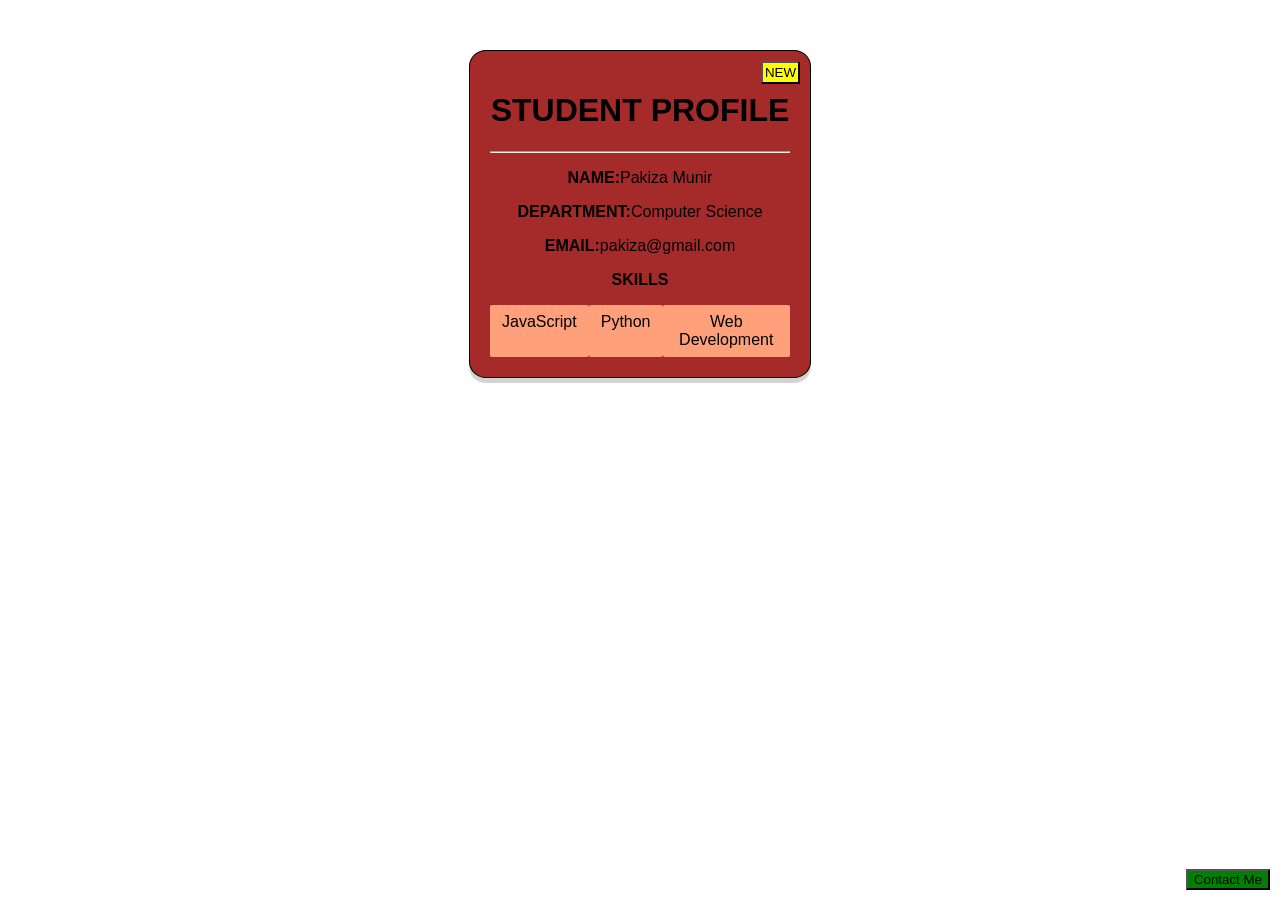
<file: lab3.html>
<!DOCTYPE html>
<html lang="en">
    <head>
        <meta charset="UTF-8">
        <meta name="viewport" content="width=device-width,initial-scale=1.0"> 
        <title>student profile</title>
        <link rel="stylesheet" href="lab3.css">
    </head>
    <body>
        <div class="profile">
            <h1>STUDENT PROFILE</h1><hr>
            <button class="badge">NEW</button>
            <p><strong>NAME:</strong>Pakiza Munir</p>
            <p><strong>DEPARTMENT:</strong>Computer Science</p>
            <p><strong>EMAIL:</strong>pakiza@gmail.com</p>
               <p><strong>SKILLS</strong>
                <div class="skills">
                <span>JavaScript</span>
                <span>Python</span>
                <span>Web Development</span>
            </div>
            </div>
        </div>
    <button class="contact">Contact Me</button>

    </body>
</html>
</file>
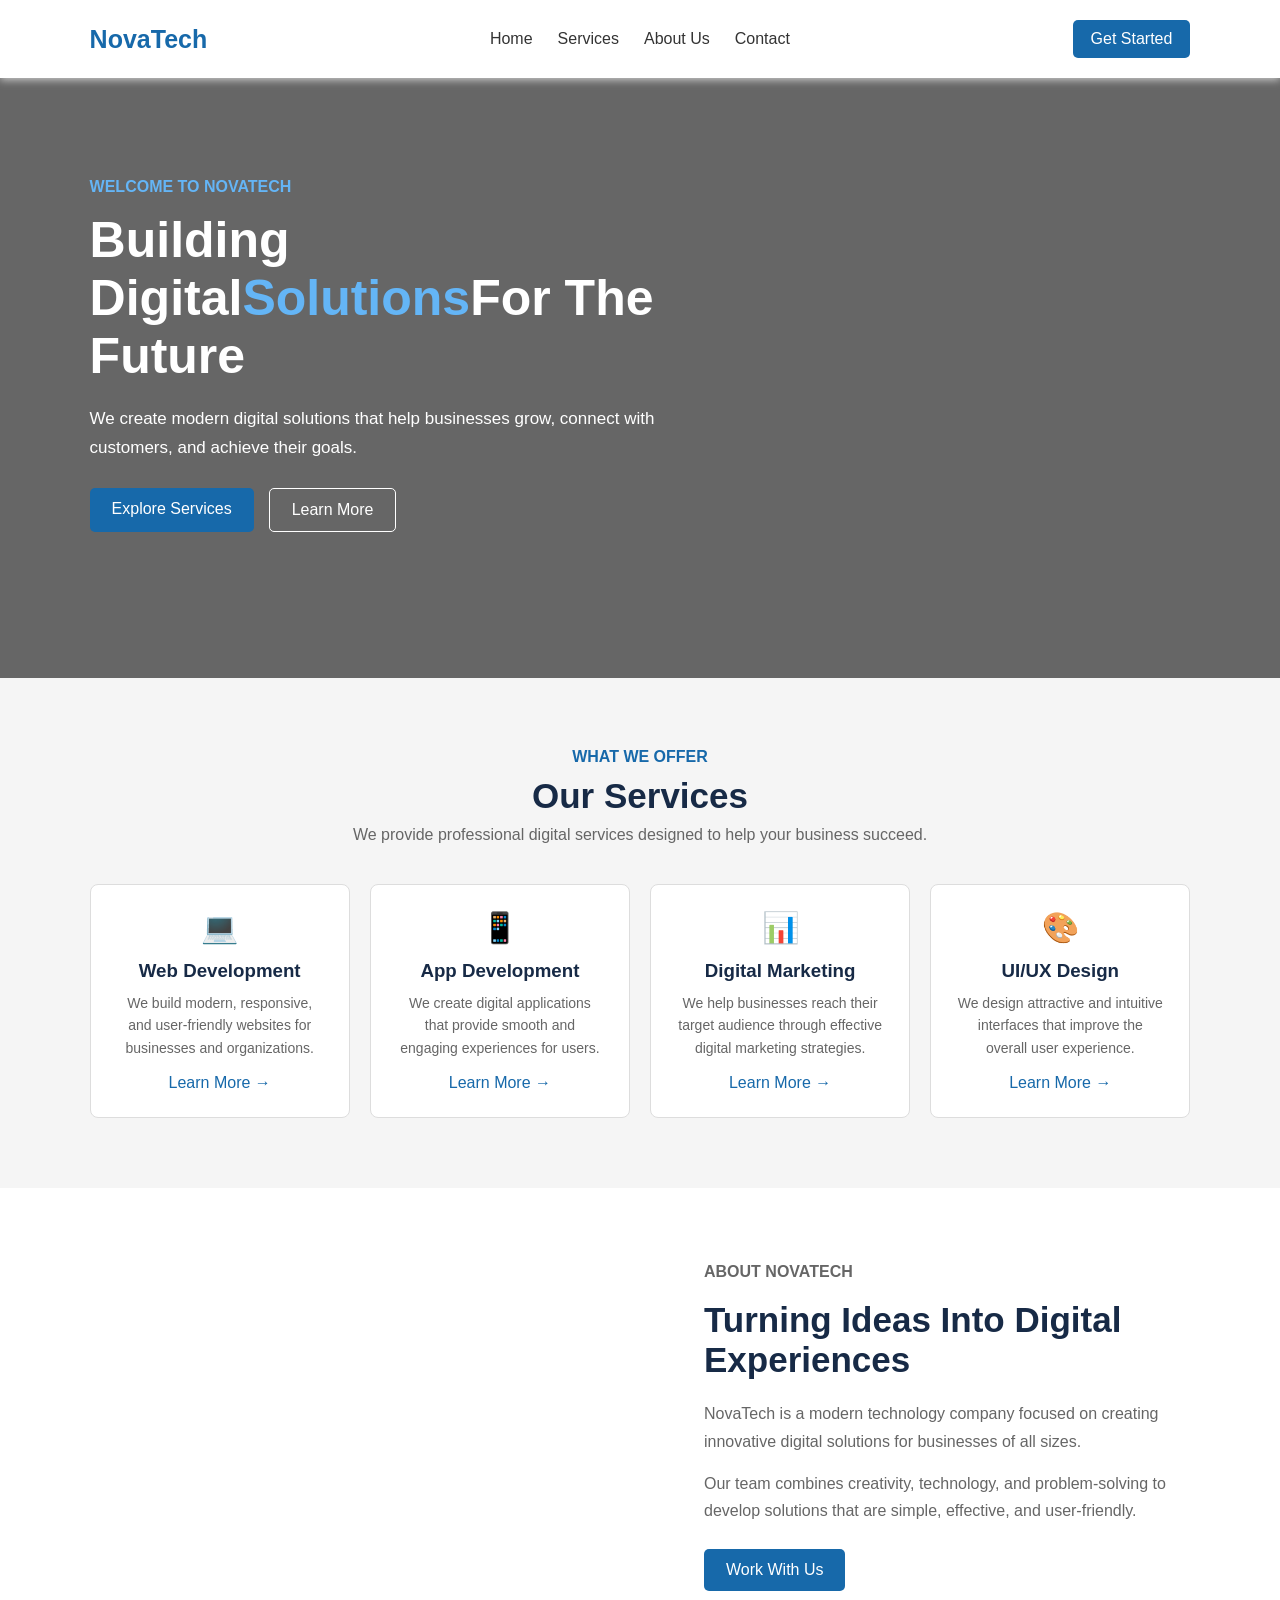
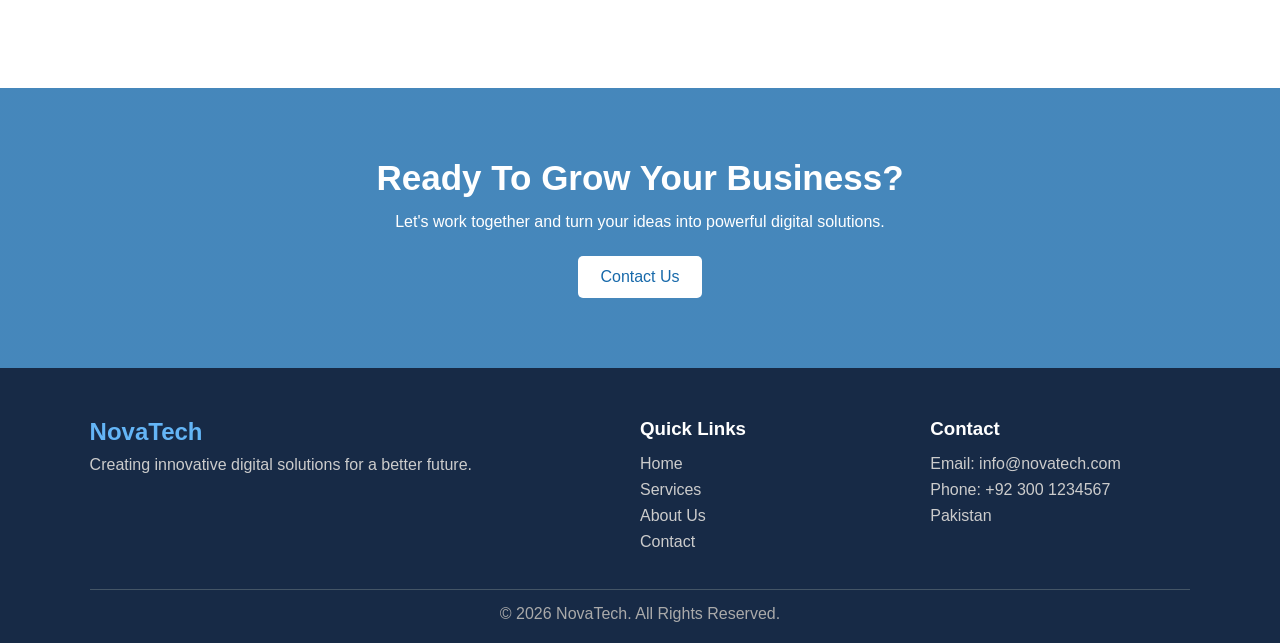
<file: task2.html>
<!DOCTYPE html>
<html lang="en">
<head>
    <meta charset="UTF-8">
    <meta name="viewport" content="width=device-width, initial-scale=1.0">
    <title>NovaTech - Modern Company</title>
    <link rel="stylesheet" href="task2.css">
</head>
<body>
    <nav class="navbar">
        <div class="logo">NovaTech</div>
        <ul class="nav-links">
            <li><a href="#home">Home</a></li>
            <li><a href="#services">Services</a></li>
            <li><a href="#about">About Us</a></li>
            <li><a href="#contact">Contact</a></li>
        </ul>
        <a href="#contact" class="nav-button">Get Started</a>
    </nav>
    <section id="home" class="hero">
        <div class="hero-content">
            <p class="small-heading">WELCOME TO NOVATECH</p>
            <h1>Building Digital<span>Solutions</span>For The Future</h1>
            <p class="hero-text">
                We create modern digital solutions that help businesses
                grow, connect with customers, and achieve their goals.
            </p>
            <div class="hero-buttons">
                <a href="#services" class="btn primary-btn">Explore Services</a>
                <a href="#about" class="btn secondary-btn">Learn More</a>
            </div>
        </div>
    </section>
    <section id="services" class="services">
        <div class="section-heading">
            <p>WHAT WE OFFER</p>
            <h2>Our Services</h2>
            <span>
                We provide professional digital services designed
                to help your business succeed.
            </span>
        </div>
        <div class="service-container">
            <div class="service-card">
                <div class="service-icon">
                    💻
                </div>
                <h3>Web Development</h3>
                <p>We build modern, responsive, and user-friendly websites for businesses and organizations.
                </p>
                <a href="#">Learn More →</a>
            </div>
            <div class="service-card">
                <div class="service-icon">📱</div>
                <h3>App Development</h3>
                <p>
                    We create digital applications that provide
                    smooth and engaging experiences for users.
                </p>
                <a href="#">Learn More →</a>
            </div>
            <div class="service-card">
                <div class="service-icon">📊</div>
                <h3>Digital Marketing</h3>
                <p>
                    We help businesses reach their target audience
                    through effective digital marketing strategies.
                </p>
                <a href="#">Learn More →</a>
            </div>
            <div class="service-card">
                <div class="service-icon">🎨</div>
                <h3>UI/UX Design</h3>
                <p>
                    We design attractive and intuitive interfaces
                    that improve the overall user experience.
                </p>
                <a href="#">Learn More →</a>
            </div>
        </div>
    </section>
    <section id="about" class="about">
        <div class="about-image"></div>
        <div class="about-content">
            <p class="section-label">ABOUT NOVATECH</p>
            <h2>
                Turning Ideas Into
                Digital Experiences
            </h2>
            <p>
                NovaTech is a modern technology company focused on
                creating innovative digital solutions for businesses
                of all sizes.
            </p>
            <p>
                Our team combines creativity, technology, and
                problem-solving to develop solutions that are
                simple, effective, and user-friendly.
            </p>
            <a href="#contact" class="btn primary-btn">
                Work With Us
            </a>
        </div>
    </section>
    <section class="cta" id="contact">
        <div class="cta-content">
            <h2>
                Ready To Grow Your Business?
            </h2>
            <p>
                Let's work together and turn your ideas into
                powerful digital solutions.
            </p>
            <a href="mailto:info@novatech.com" class="btn cta-btn">Contact Us</a>
        </div>
    </section>
    <footer>
        <div class="footer-container">
            <div class="footer-about">
                <h2>NovaTech</h2>
                <p>
                    Creating innovative digital solutions
                    for a better future.
                </p>
            </div>
            <div class="footer-links">
                <h3>Quick Links</h3>
                <a href="#home">Home</a>
                <a href="#services">Services</a>
                <a href="#about">About Us</a>
                <a href="#contact">Contact</a>
            </div>
            <div class="footer-contact">
                <h3>Contact</h3>
                <p>Email: info@novatech.com</p>
                <p>Phone: +92 300 1234567</p>
                <p>Pakistan</p>
            </div>
        </div>
        <div class="copyright">
            <p>
                © 2026 NovaTech. All Rights Reserved.
            </p>
        </div>
    </footer>
</body>
</html>
</file>
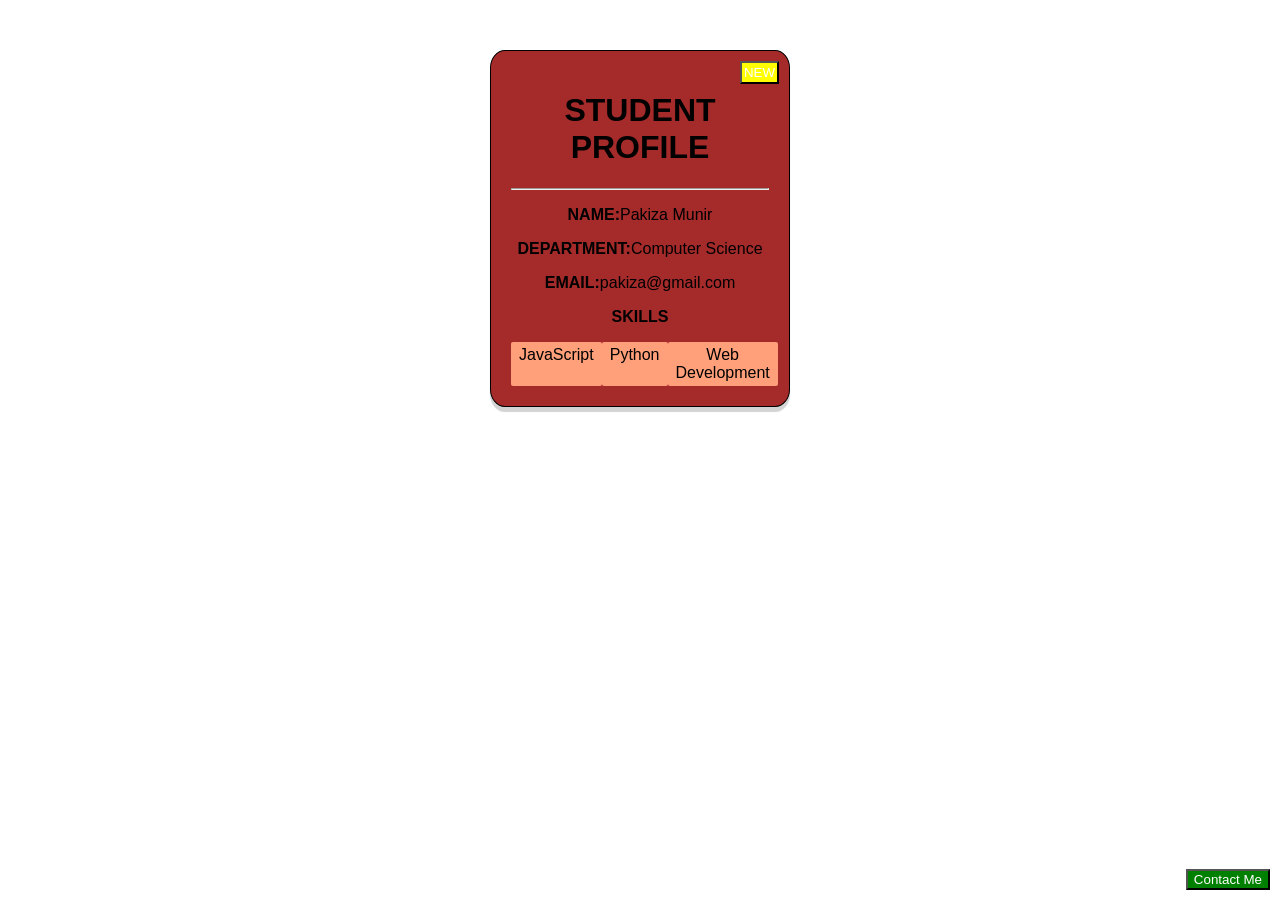
<file: lab3/lab3.html>
<!DOCTYPE html>
<html lang="en">
    <head>
        <meta charset="UTF-8">
        <meta name="viewport" content="width=device-width,initial-scale=1.0"> 
        <title>student profile</title>
        <link rel="stylesheet" href="lab3.css">
    </head>
    <body>
        <div class="profile">
            <h1>STUDENT PROFILE</h1><hr>
            <button class="badge">NEW</button>
            <p><strong>NAME:</strong>Pakiza Munir</p>
            <p><strong>DEPARTMENT:</strong>Computer Science</p>
            <p><strong>EMAIL:</strong>pakiza@gmail.com</p>
               <p><strong>SKILLS</strong>
            <div class="skills">
                <span>JavaScript</span>
                <span>Python</span>
                <span>Web Development</span>
            </div>
        </div>
    <button class="contact">Contact Me</button>

    </body>
</html>
</file>
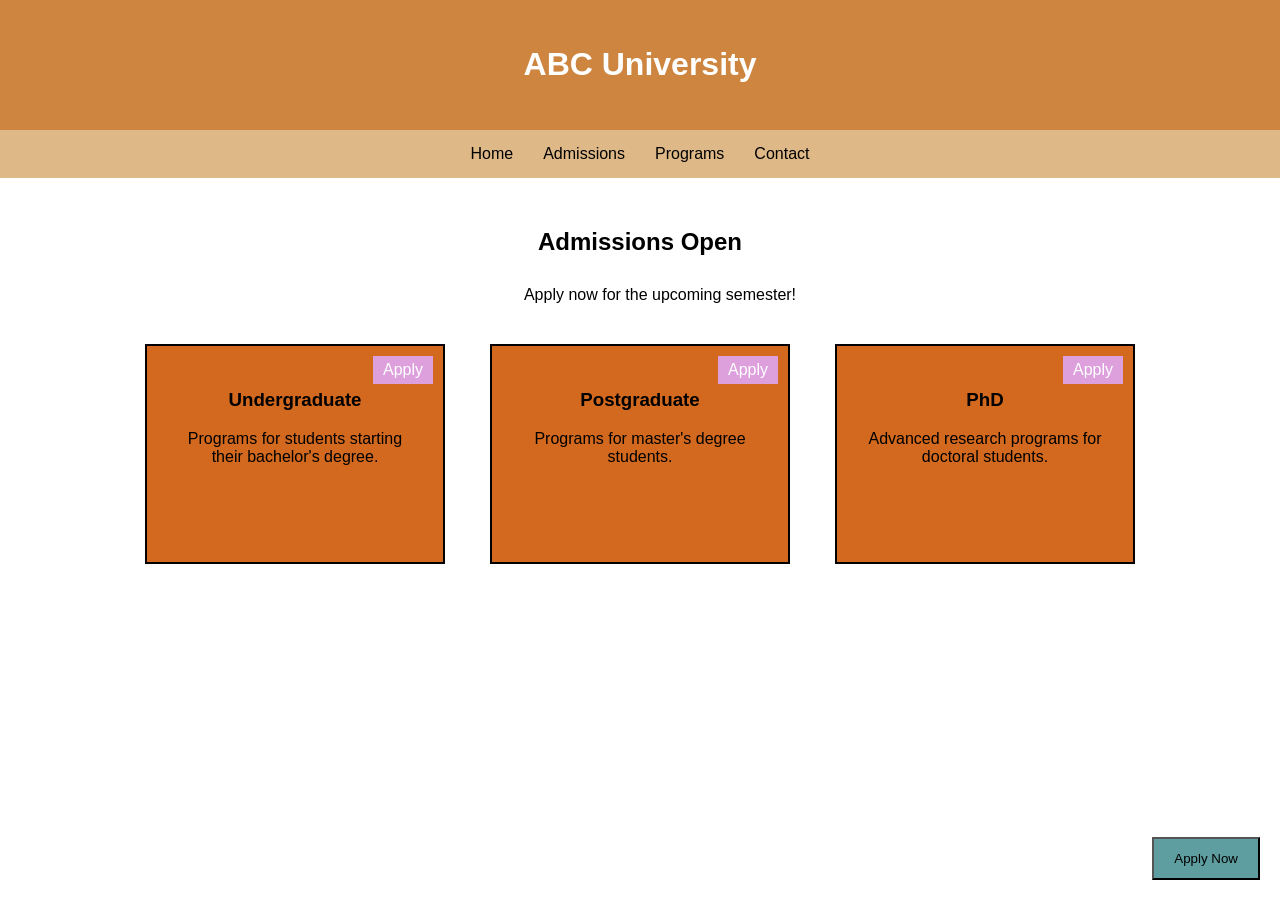
<file: lab3task2/task2.html>
<!DOCTYPE html>
<html>
<head>
    <meta charset="UTF-8">
    <meta name="viewport" content="width=device-width,initial-scale=1.0"> 
    <title>University Admission</title>
    <link rel="stylesheet" href="task2.css">
</head>
<body>
    <header>
        <h1>ABC University</h1>
    </header>
    <nav>
        <a href="#">Home</a>
        <a href="#">Admissions</a>
        <a href="#">Programs</a>
        <a href="#">Contact</a>
    </nav>
    <section class="admission">
        <h2>Admissions Open</h2>
        <p class="moving-text">
            Apply now for the upcoming semester!
        </p>
        <div class="cards">
            <div class="card">
                <span class="apply-badge">Apply</span>
                <h3>Undergraduate</h3>
                <p>Programs for students starting their bachelor's degree.</p>
            </div>
            <div class="card">
                <span class="apply-badge">Apply</span>
                <h3>Postgraduate</h3>
                <p>Programs for master's degree students.</p>
            </div>
            <div class="card">
                <span class="apply-badge">Apply</span>
                <h3>PhD</h3>
                <p>Advanced research programs for doctoral students.</p>
            </div>
        </div>
    </section>
    <button class="apply-now">Apply Now</button>
</body>
</html>
</file>
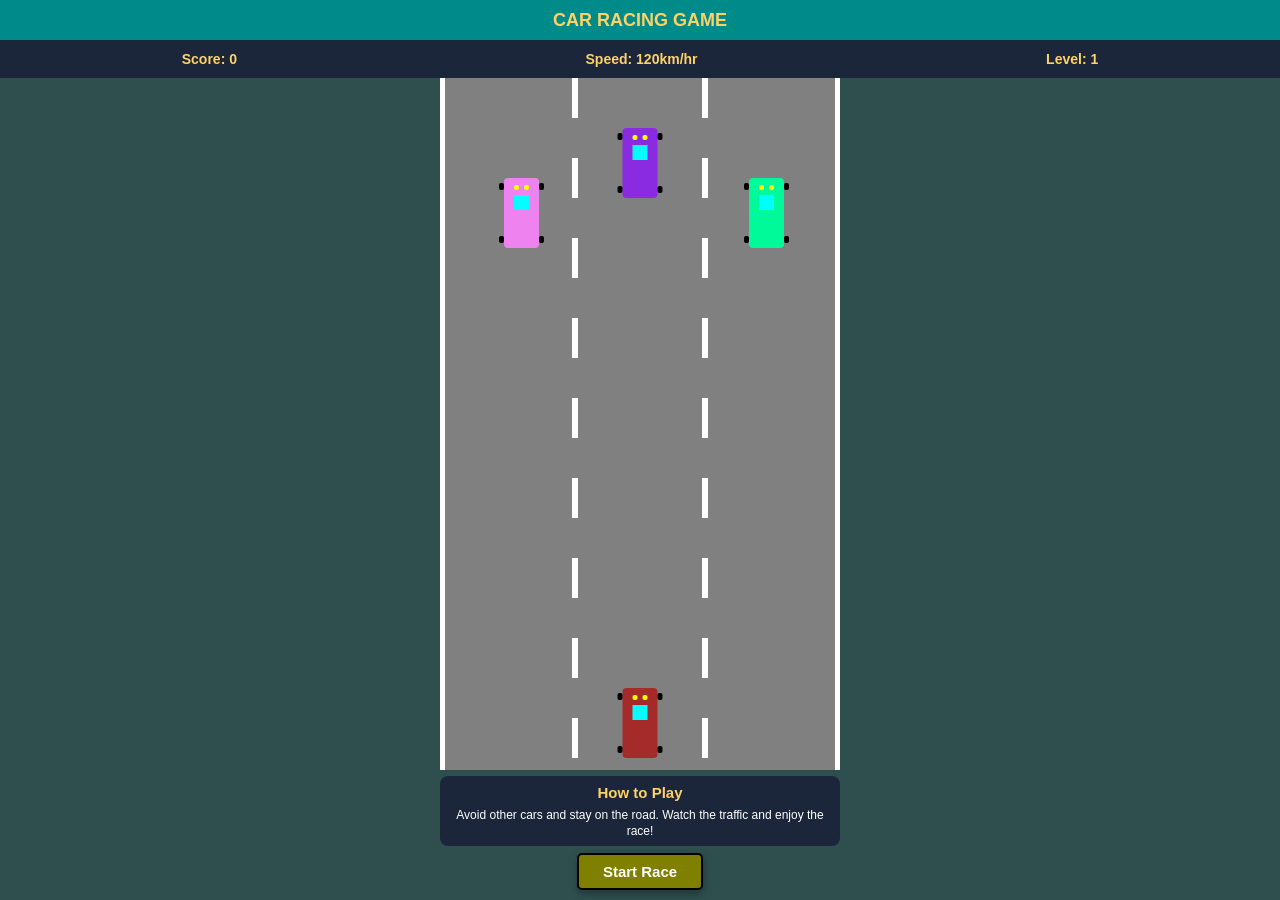
<file: minicargame/minicar.html>
<!DOCTYPE html>
<html lang="en">
<head>
    <meta charset="UTF-8">
    <meta name="viewport" content="width=device-width, initial-scale=1.0">
    <title>Mini Car Racing Game</title>
    <link rel="stylesheet" href="minicar.css">
</head>
<body>

    <div class="game-title">
        <h1>CAR RACING GAME</h1>
    </div>

    <div class="scoreboard">
        <div>Score: 0</div>
        <div>Speed: 120km/hr</div>
        <div>Level: 1</div>
    </div>

    <div class="game">

        <div class="road">

            <div class="lines1"></div>
            <div class="lines2"></div>

            <div class="car player">
                <div class="window"></div>
                <div class="wheel wheel1"></div>
                <div class="wheel wheel2"></div>
                <div class="wheel wheel3"></div>
                <div class="wheel wheel4"></div>
                <div class="light light1"></div>
                <div class="light light2"></div>
            </div>

            <div class="car enemy1">
                <div class="window"></div>
                <div class="wheel wheel1"></div>
                <div class="wheel wheel2"></div>
                <div class="wheel wheel3"></div>
                <div class="wheel wheel4"></div>
                <div class="light light1"></div>
                <div class="light light2"></div>
            </div>

            <div class="car enemy2">
                <div class="window"></div>
                <div class="wheel wheel1"></div>
                <div class="wheel wheel2"></div>
                <div class="wheel wheel3"></div>
                <div class="wheel wheel4"></div>
                <div class="light light1"></div>
                <div class="light light2"></div>
            </div>

            <div class="car enemy3">
                <div class="window"></div>
                <div class="wheel wheel1"></div>
                <div class="wheel wheel2"></div>
                <div class="wheel wheel3"></div>
                <div class="wheel wheel4"></div>
                <div class="light light1"></div>
                <div class="light light2"></div>
            </div>

        </div>

        <div class="instructions">
            <h2>How to Play</h2>
            <p>
                Avoid other cars and stay on the road.
                Watch the traffic and enjoy the race!
            </p>
        </div>

        <div class="start-btn">Start Race</div>

    </div>

</body>
</html>
</file>
<file: lab3.css>
*{
    font-family:  sans-serif;
}
.profile {
border-radius: 5%;
background-color: brown;
width: 300px;
padding: 20px;
border: 1px solid black;
box-shadow: 0px 5px 1px lightgrey;
text-align: center;
position:relative;
margin: 50px auto;
}
.skills{
    display: flex;
}
.skills span {
    background-color: lightsalmon;
    padding: 8px 12px;
    border-radius: 2px;
}
.profile h1{
    text-align: center;
}
.badge{
    position: absolute;
    background-color: yellow;
    padding:2px;
    colour:white;
    top: 10px;
    right: 10px;
}
.contact{
    position:fixed;
    background-color: green;
    colour:white;
    bottom: 10px;
    right: 10px;
}
@media (max-width: 600px) {

    body {
        padding: 20px;
    }

    .profile-card {
        width: 100%;
        box-sizing: border-box;
        margin: 30px 0;
    }
}
</file>
<file: task2.css>
* {
    margin: 0;
    padding: 0;
    box-sizing: border-box;
}
html {
    scroll-behavior: smooth;
}
body {
    font-family: Arial, sans-serif;
    color: #333;
}
.navbar {
    position: sticky;
    top: 0;
    background-color: white;
    padding: 20px 7%;
    display: flex;
    justify-content: space-between;
    align-items: center;
    box-shadow: 0 2px 8px #ccc;
    z-index: 10;
}
.logo {
    color: #1769aa;
    font-size: 25px;
    font-weight: bold;
}
.nav-links {
    display: flex;
    gap: 25px;
    list-style: none;
}
.nav-links a {
    color: #333;
    text-decoration: none;
}
.nav-links a:hover {
    color: #1769aa;
}
.nav-button {
    background-color: #1769aa;
    color: white;
    padding: 10px 18px;
    border-radius: 5px;
    text-decoration: none;
}
.nav-button:hover {
    background-color: #0d4f80;
}
.hero {
    height: 600px;
    padding: 100px 7%;
    background-image:
        linear-gradient(rgba(0, 0, 0, 0.6), rgba(0, 0, 0, 0.6)),
        url("https://images.unsplash.com/photo-1497366754035-f200968a6e72?auto=format&fit=crop&w=1600&q=80");
    background-size: cover;
    background-position: center;
    color: white;
}
.hero-content {
    max-width: 650px;
}
.small-heading {
    color: #64b5f6;
    font-weight: bold;
    margin-bottom: 15px;
}
.hero h1 {
    font-size: 50px;
    margin-bottom: 20px;
}
.hero h1 span {
    color: #64b5f6;
}
.hero-text {
    font-size: 17px;
    line-height: 1.7;
    margin-bottom: 25px;
}
.btn {
    display: inline-block;
    padding: 12px 22px;
    border-radius: 5px;
    text-decoration: none;
    transition: 0.3s;
}
.hero-buttons {
    display: flex;
    gap: 15px;
}
.primary-btn {
    background-color: #1769aa;
    color: white;
}
.primary-btn:hover {
    background-color: #0d4f80;
    transform: translateY(-3px);
}
.secondary-btn {
    color: white;
    border: 1px solid white;
}
.secondary-btn:hover {
    background-color: white;
    color: #1769aa;
}
.services {
    padding: 70px 7%;
    background-color: #f5f5f5;
}
.section-heading {
    text-align: center;
    margin-bottom: 40px;
}
.section-heading p {
    color: #1769aa;
    font-weight: bold;
    margin-bottom: 10px;
}
.section-heading h2 {
    font-size: 35px;
    color: #172a46;
    margin-bottom: 10px;
}
.section-heading span {
    color: #666;
}
.service-container {
    display: grid;
    grid-template-columns: repeat(4, 1fr);
    gap: 20px;
}
.service-card {
    background-color: white;
    padding: 25px;
    border: 1px solid #ddd;
    border-radius: 8px;
    text-align: center;
    transition: 0.3s;
}
.service-card:hover {
    transform: translateY(-5px);
    box-shadow: 0 5px 15px #ccc;
}
.service-icon {
    font-size: 30px;
    margin-bottom: 15px;
}
.service-card h3 {
    color: #172a46;
    margin-bottom: 10px;
}
.service-card p {
    color: #666;
    font-size: 14px;
    line-height: 1.6;
    margin-bottom: 15px;
}
.service-card a {
    color: #1769aa;
    text-decoration: none;
}
.service-card a:hover {
    text-decoration: underline;
}
.about {
    display: grid;
    grid-template-columns: 1fr 1fr;
}
.about-image {
    min-height: 500px;
    background-image:
        url("https://images.unsplash.com/photo-1497366811353-6870744d04b2?auto=format&fit=crop&w=1000&q=80");
    background-size: cover;
    background-position: center;
}
.about-content {
    padding: 70px 10%;
}
.section-label {
    color: #1769aa;
    font-weight: bold;
    margin-bottom: 10px;
}
.about-content h2 {
    color: #172a46;
    font-size: 35px;
    margin-bottom: 20px;
}
.about-content p {
    color: #666;
    line-height: 1.7;
    margin-bottom: 15px;
}
.about-content .btn {
    margin-top: 10px;
}
.cta {
    padding: 70px 7%;
    text-align: center;
    background-image:
        linear-gradient(rgba(23, 105, 170, 0.8), rgba(23, 105, 170, 0.8)),
        url("https://images.unsplash.com/photo-1556761175-b413da4baf72?auto=format&fit=crop&w=1600&q=80");
    background-size: cover;
    background-position: center;
    color: white;
}
.cta h2 {
    font-size: 35px;
    margin-bottom: 15px;
}
.cta p {
    margin-bottom: 25px;
}
.cta-btn {
    background-color: white;
    color: #1769aa;
}
.cta-btn:hover {
    background-color: #172a46;
    color: white;
}
footer {
    background-color: #172a46;
    color: white;
    padding: 50px 7% 20px;
}
.footer-container {
    display: grid;
    grid-template-columns: 2fr 1fr 1fr;
    gap: 30px;
    margin-bottom: 30px;
}
.footer-about h2 {
    color: #64b5f6;
    margin-bottom: 10px;
}
.footer-about p {
    color: #ccc;
}
footer h3 {
    margin-bottom: 15px;
}
.footer-links a {
    display: block;
    color: #ccc;
    text-decoration: none;
    margin-bottom: 8px;
}
.footer-links a:hover {
    color: #64b5f6;
}
.footer-contact p {
    color: #ccc;
    margin-bottom: 8px;
}
.copyright {
    border-top: 1px solid #456;
    padding-top: 15px;
    text-align: center;
    color: #aaa;
}
@media (max-width: 900px) {
    .service-container {
        grid-template-columns: 1fr 1fr;
    }
    .hero h1 {
        font-size: 42px;
    }
}
@media (max-width: 600px) {
   .navbar {
        flex-direction: column;
        gap: 15px;
    }
    .nav-button {
        display: none;
    }
    .nav-links {
        gap: 15px;
    }
    .hero {
        height: auto;
        padding: 80px 7%;
    }
    .hero h1 {
        font-size: 35px;
    }
    .hero-buttons {
        flex-direction: column;
    }
    .service-container {
        grid-template-columns: 1fr;
    }
    .about {
        grid-template-columns: 1fr;
    }
    .about-image {
        min-height: 300px;
    }

    .about-content {
        padding: 50px 7%;
    }
    .footer-container {
        grid-template-columns: 1fr;
    }
}
</file>
<file: lab3/lab3.css>
*{
    font-family:  sans-serif;
     box-sizing: border-box;
}
.profile {
border-radius: 5%;
background-color: brown;
width: 300px;
padding: 20px;
border: 1px solid black;
box-shadow: 0px 5px 1px lightgrey;
text-align: center;
position:relative;
margin: 50px auto;
}
.skills{
    display: flex;
    width: 100%;
}
.skills span {
    background-color: lightsalmon;
    padding: 4px 8px;
    border-radius: 2px;
    box-sizing: border-box;
}
.profile h1{
    text-align: center;
}
.badge{
    position: absolute;
    background-color: yellow;
    padding:2px;
    color:white;
    top: 10px;
    right: 10px;
}
.contact{
    position:fixed;
    background-color: green;
    color:white;
    bottom: 10px;
    right: 10px;
}
@media (max-width: 600px) {

    .profile {
        width: 90%;
        padding: 15px;
        margin: 30px auto;
        position: fixed;
    }

    .skills {
        flex-direction: column;
        align-items: center;
    }
    .badge {
        right: 10px;
        top: 10px;
    }
    .contact {
        width: 100%;
    }
}
</file>
<file: lab3task2/task2.css>
* {
    box-sizing: border-box;
}
body {
    font-family: sans-serif;
    margin: 0;
}
header {
    background-color: peru;
    color: white;
    text-align: center;
    padding: 25px;
}
nav {
    display: flex;
    justify-content: center;
    gap: 30px;
    padding: 15px;
    background-color:burlywood;
}
nav a {
    text-decoration: none;
    color: black;
}
.admission {
    padding: 30px;
    text-align: center;
}
.moving-text {
    position: relative;
    top: 10px;
    left: 20px;
}
.cards {
    display: flex;
    justify-content: center;
    gap: 25px;
    margin-top: 40px;
}
.card {
    width: 300px;
    height: 220px;
    padding: 25px;
    margin: 10px;
    border: 2px solid black;
    position: relative;
    background-color: chocolate;
}
.apply-badge {
    position: absolute;
    top: 10px;
    right: 10px;
    background-color:plum;
    color: white;
    padding: 5px 10px;
}
 .apply-badge:hover {
    background-color: purple;
    cursor: pointer;
}
.apply-now {
    position: fixed;
    bottom: 20px;
    right: 20px;
    padding: 12px 20px;
    background-color: cadetblue;
}
.apply-now:hover {
    background-color: green;
    cursor: pointer;
}
@media screen and (max-width: 1024px) {
    .cards {
        flex-direction: column;
        align-items: center;
    }
    .card {
        width: 90%;
        margin: 15px 0;
    }
    nav {
        flex-direction: column;
        align-items: center;
    }
}
</file>
<file: minicargame/minicar.css>
* {
    box-sizing: border-box;
}

html,
body {
    width: 100%;
    height: 100%;
    margin: 0;
    overflow: hidden;
    font-family: Arial, sans-serif;
    background-color: darkslategrey;
}

.game-title {
    position: fixed;
    top: 0;
    left: 0;
    width: 100%;
    height: 40px;
    display: flex;
    justify-content: center;
    align-items: center;
    text-align: center;
    color: #FFD166;
    background-color: darkcyan;
    padding: 5px 10px;
    z-index: 1001;
}

.game-title h1 {
    font-size: 18px;
    margin: 0;
}

.scoreboard {
    position: fixed;
    top: 40px;
    left: 0;
    width: 100%;
    height: 38px;
    display: flex;
    justify-content: space-around;
    align-items: center;
    gap: 5px;
    padding: 5px 10px;
    background-color: #1B263B;
    color: #FFD166;
    font-size: 14px;
    font-weight: bold;
    z-index: 1000;
}

.game {
    position: absolute;
    top: 78px;
    bottom: 0;
    left: 0;
    width: 100%;
    display: flex;
    flex-direction: column;
    align-items: center;
    overflow: hidden;
    padding-bottom: 5px;
}

.road {
    position: relative;
    width: min(400px, 100vw);
    flex: 1;
    min-height: 0;
    background-color: gray;
    border-left: 5px solid white;
    border-right: 5px solid white;
    overflow: hidden;
    flex-shrink: 1;
}

.lines1,
.lines2 {
    position: absolute;
    top: 0;
    bottom: 0;
    width: 6px;
    background: repeating-linear-gradient(
        to bottom,
        white 0px,
        white 40px,
        transparent 40px,
        transparent 80px
    );
    animation: roadMove 1s linear infinite;
    pointer-events: none;
}

.lines1 {
    left: 33.33%;
    transform: translateX(-50%);
}

.lines2 {
    left: 66.67%;
    transform: translateX(-50%);
}

.car {
    position: absolute;
    width: 35px;
    height: 70px;
    border-radius: 4px;
}

.player {
    background-color: brown;
    bottom: 12px;
    left: 50%;
    transform: translateX(-50%);
}

.enemy1 {
    background-color: blueviolet;
    top: 50px;
    left: 50%;
    transform: translateX(-50%);
    animation: enemy1Move 2s linear infinite;
}

.enemy2 {
    background-color: mediumspringgreen;
    top: 100px;
    left: 78%;
    animation: enemy2Move 2s linear infinite;
}

.enemy3 {
    background-color: violet;
    top: 100px;
    left: 15%;
    animation: enemy3Move 2s linear infinite;
}

.window {
    position: absolute;
    background-color: aqua;
    width: 15px;
    height: 15px;
    top: 17px;
    left: 10px;
}

.wheel {
    position: absolute;
    width: 5px;
    height: 7px;
    background-color: black;
    border-radius: 2px;
}

.wheel1 {
    left: -5px;
    top: 5px;
}

.wheel2 {
    right: -5px;
    top: 5px;
}

.wheel3 {
    left: -5px;
    bottom: 5px;
}

.wheel4 {
    right: -5px;
    bottom: 5px;
}

.light {
    position: absolute;
    background-color: yellow;
    width: 5px;
    height: 5px;
    border-radius: 2px;
}

.light1 {
    top: 7px;
    left: 10px;
}

.light2 {
    top: 7px;
    right: 10px;
}

.instructions {
    width: min(400px, 94%);
    flex-shrink: 0;
    margin: 6px auto 4px;
    padding: 7px 10px;
    background-color: #1B263B;
    color: white;
    border-radius: 8px;
    text-align: center;
    line-height: 1.35;
    font-size: 12px;
}

.instructions h2 {
    margin: 0 0 3px;
    color: #FFD166;
    font-size: 15px;
}

.instructions p {
    margin: 0;
}

.start-btn {
    flex-shrink: 0;
    margin: 3px auto 5px;
    padding: 8px 24px;
    background-color: olive;
    color: white;
    text-align: center;
    font-size: 15px;
    font-weight: bold;
    border: 2px solid black;
    border-radius: 5px;
    box-shadow: 1px 4px 8px rgba(0, 0, 0, 0.3);
    cursor: pointer;
    transition: 0.3s;
}

.start-btn:hover {
    background-color: olivedrab;
    color: #1B263B;
}

@keyframes roadMove {
    from {
        background-position-y: 0;
    }

    to {
        background-position-y: 80px;
    }
}

@keyframes enemy1Move {
    from {
        top: 50px;
    }

    to {
        top: 100%;
    }
}

@keyframes enemy2Move {
    from {
        top: 100px;
    }

    to {
        top: 100%;
    }
}

@keyframes enemy3Move {
    from {
        top: 100px;
    }

    to {
        top: 100%;
    }
}
@media (max-width: 768px) {
    .game-title {
        height: 36px;
    }

    .game-title h1 {
        font-size: clamp(13px, 4vw, 16px);
    }

    .scoreboard {
        top: 36px;
        height: 34px;
        font-size: clamp(9px, 2.8vw, 12px);
        padding: 4px 3px;
        gap: 3px;
    }

    .game {
        top: 70px;
        padding-bottom: 3px;
    }

    .road {
        width: min(380px, 100vw);
    }

    .car {
        width: 27px;
        height: 54px;
        border-radius: 3px;
    }

    .window {
        width: 12px;
        height: 12px;
        top: 13px;
        left: 7px;
    }

    .wheel {
        width: 4px;
        height: 6px;
    }

    .wheel1 {
        left: -4px;
        top: 5px;
    }

    .wheel2 {
        right: -4px;
        top: 5px;
    }

    .wheel3 {
        left: -4px;
        bottom: 5px;
    }

    .wheel4 {
        right: -4px;
        bottom: 5px;
    }

    .light {
        width: 4px;
        height: 4px;
    }

    .light1 {
        top: 6px;
        left: 7px;
    }

    .light2 {
        top: 6px;
        right: 7px;
    }

    .enemy2 {
        left: 75%;
    }

    .enemy3 {
        left: 15%;
    }

    .lines1,
    .lines2 {
        width: 5px;
    }

    .instructions {
        width: 94%;
        margin: 5px auto 3px;
        padding: 5px 7px;
        font-size: 11px;
    }

    .instructions h2 {
        font-size: 13px;
        margin-bottom: 2px;
    }

    .start-btn {
        margin: 2px auto 4px;
        padding: 6px 18px;
        font-size: 13px;
    }

    .game {
        padding-bottom: 2px;
    }
}
</file>
